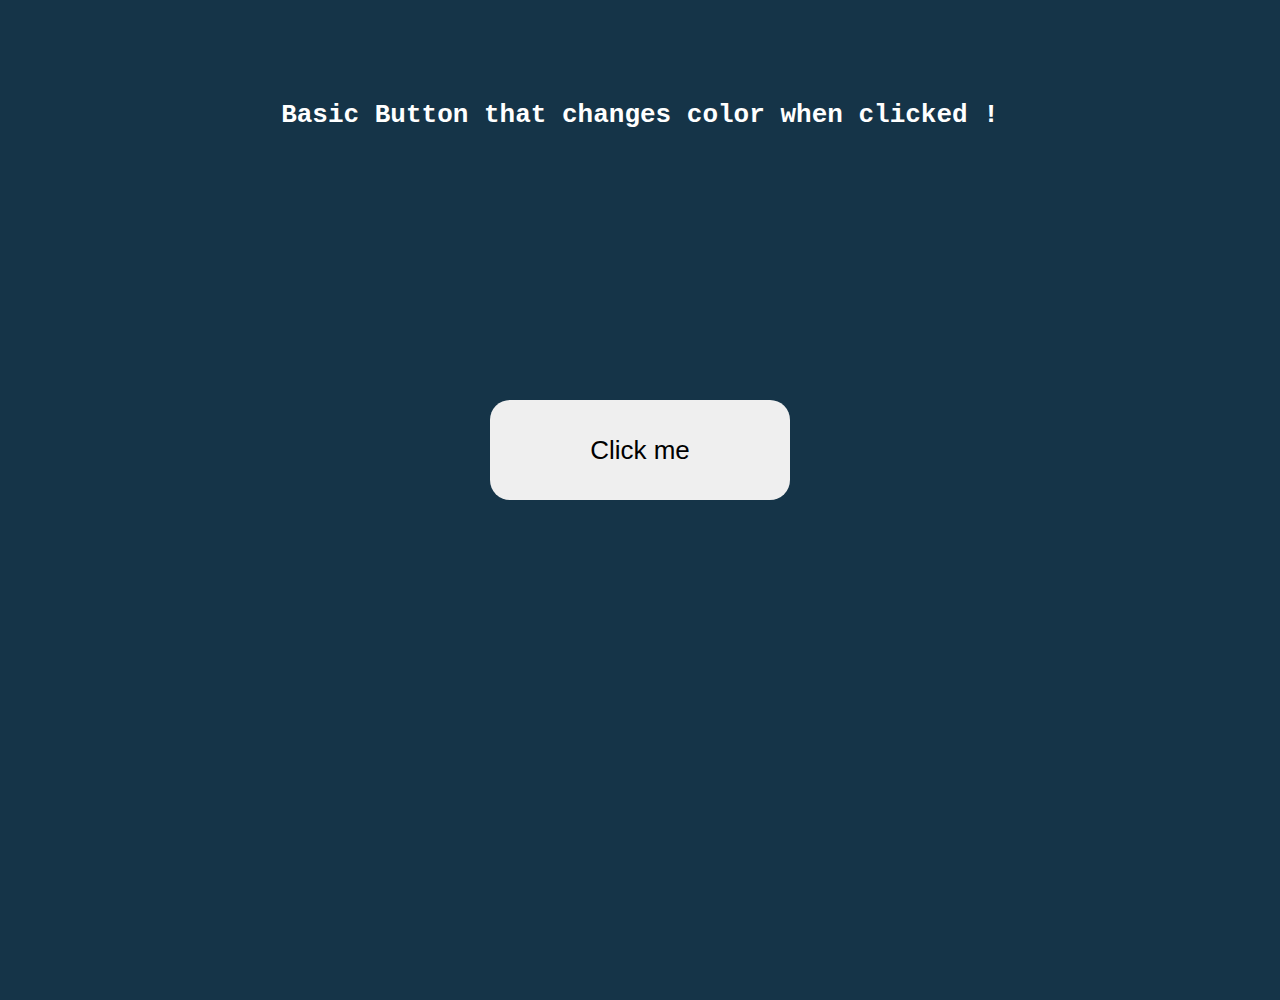
<file: Level1/Task_2/ButtonUsingJS/index.html>
<!DOCTYPE html>
<html lang="en">
<head>
    <meta charset="UTF-8">
    <meta name="viewport" content="width=device-width, initial-scale=1.0">
    <title>Document</title>
    <link rel="stylesheet" href="./style.css">
</head>
<body>

    <h1>Basic Button that changes color when clicked ! </h1>
    <button type="submit">Click me</button>

    <script src="script.js"></script>
</body>
</html>
</file>
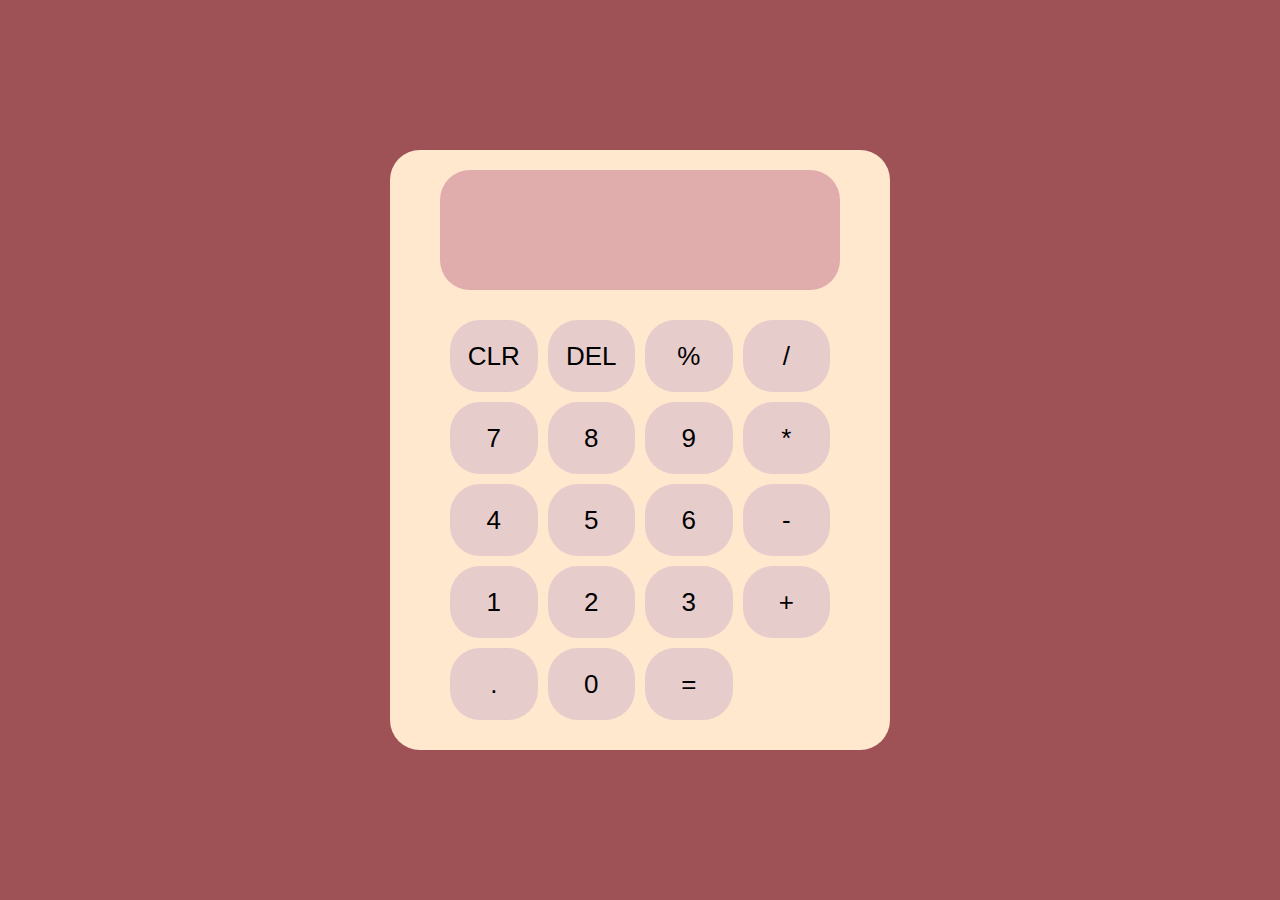
<file: Level1/Task_2/calci_JS/index.html>
<!DOCTYPE html>
<html lang="en">
<head>
    <meta charset="UTF-8">
    <meta name="viewport" content="width=device-width, initial-scale=1.0">
    <title>Calculator</title>
    <link rel="stylesheet" href="./style.css">
</head>
<body>
   <div class="main">
  <div class="ans" id="display">
    <p></p>
  </div>
  <div class="calculations">
    <button class="btn" value="CLR">CLR</button>
    <button class="btn" value="DEL">DEL</button>
    <button class="btn" value="%">%</button>
    <button class="btn" value="/">/</button>

    <button class="btn" value="7">7</button>
    <button class="btn" value="8">8</button>
    <button class="btn" value="9">9</button>
    <button class="btn" value="*">*</button>

    <button class="btn" value="4">4</button>
    <button class="btn" value="5">5</button>
    <button class="btn" value="6">6</button>
    <button class="btn" value="-">-</button>

    <button class="btn" value="1">1</button>
    <button class="btn" value="2">2</button>
    <button class="btn" value="3">3</button>
    <button class="btn" value="+">+</button>

    <button class="btn" value=".">.</button>
    <button class="btn" value="0">0</button>
    <button class="btn" value="=" class="item1">=</button>
  </div>
</div>


      <script src="script.js"></script>
</body>
</html>
</file>
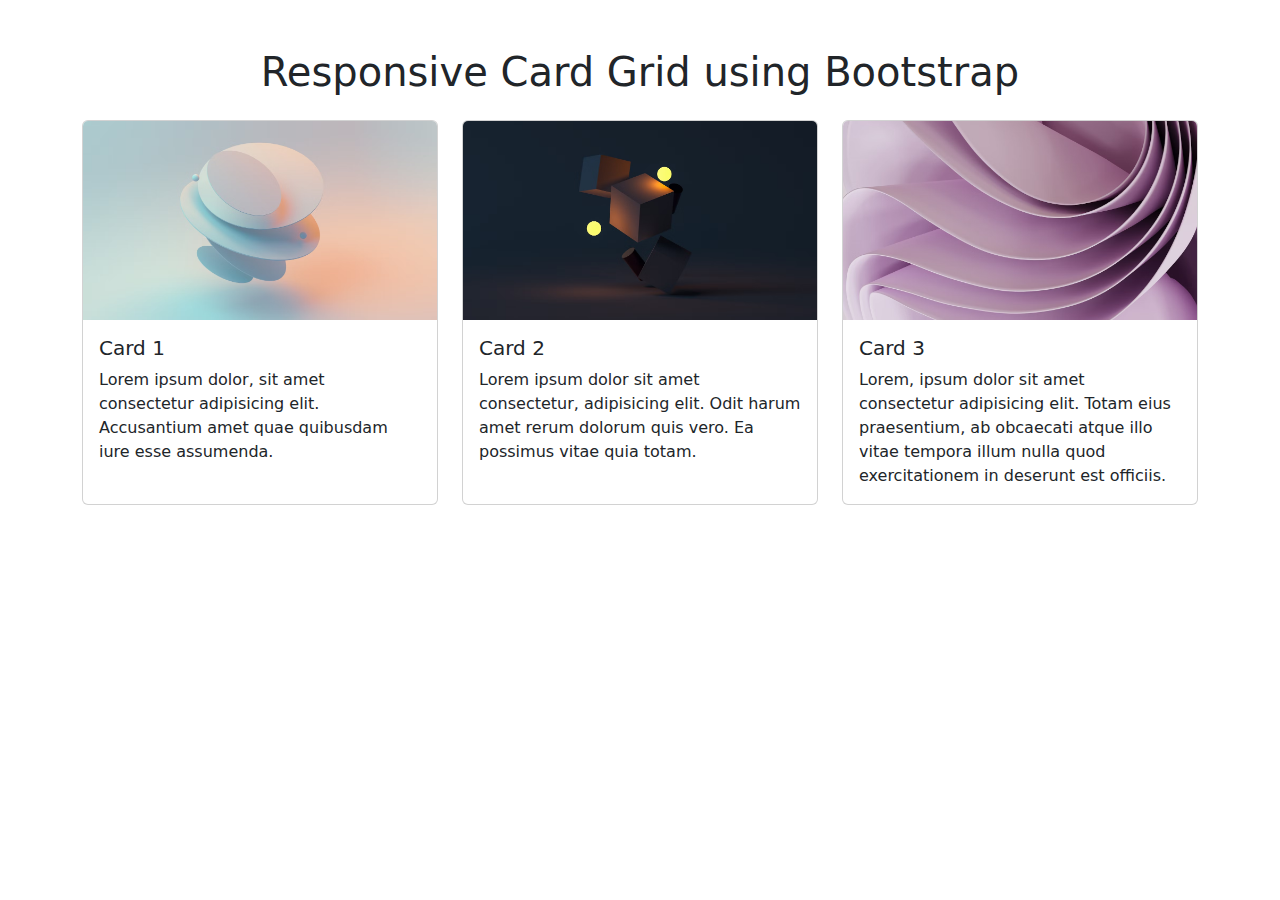
<file: Level2/Task1/Bootstrap Grid Layout/index.html>
<!DOCTYPE html>
<html lang="en">
<head>
  <meta charset="UTF-8">
  <meta name="viewport" content="width=device-width, initial-scale=1">
  <title>Responsive Grid with Bootstrap</title>
  <!-- Bootstrap CSS -->
  <link href="https://cdn.jsdelivr.net/npm/bootstrap@5.3.0/dist/css/bootstrap.min.css" rel="stylesheet">
</head>
<body>

  <div class="container mt-5">
    <h1 class="text-center mb-4">Responsive Card Grid using Bootstrap</h1>
    
    <div class="row g-4">
      <!-- Card 1 -->
      <div class="col-md-4">
        <div class="card h-100">
          <img src="./photo-1622547748225-3fc4abd2cca0.avif" class="card-img-top" alt="Image 1">
          <div class="card-body">
            <h5 class="card-title">Card 1</h5>
            <p class="card-text">Lorem ipsum dolor, sit amet consectetur adipisicing elit. Accusantium amet quae quibusdam iure esse assumenda.</p>
          </div>
        </div>
      </div>

      <!-- Card 2 -->
      <div class="col-md-4">
        <div class="card h-100">
          <img src="./photo-1622737133809-d95047b9e673.avif" class="card-img-top" alt="Image 2">
          <div class="card-body">
            <h5 class="card-title">Card 2</h5>
            <p class="card-text">Lorem ipsum dolor sit amet consectetur, adipisicing elit. Odit harum amet rerum dolorum quis vero. Ea possimus vitae quia totam.</p>
          </div>
        </div>
      </div>

      <!-- Card 3 -->
      <div class="col-md-4">
        <div class="card h-100">
          <img src="./photo-1676293963736-260e3b78e643.avif" class="card-img-top" alt="Image 3">
          <div class="card-body">
            <h5 class="card-title">Card 3</h5>
            <p class="card-text">Lorem, ipsum dolor sit amet consectetur adipisicing elit. Totam eius praesentium, ab obcaecati atque illo vitae tempora illum nulla quod exercitationem in deserunt est officiis.</p>
          </div>
        </div>
      </div>
    </div>
  </div>

  <!-- Bootstrap JS (Optional) -->
  <script src="https://cdn.jsdelivr.net/npm/bootstrap@5.3.0/dist/js/bootstrap.bundle.min.js"></script>
</body>
</html>
</file>
<file: Level1/Task_2/ButtonUsingJS/style.css>
*{
    margin:0;
    padding:0;
    box-sizing: border-box;
}
html,body{
    width:100%;
    height:100%;
    font-family:monospace;
    color:white;
    background-color: #153448;

}

button{

    width:300px;
    height:100px;
    border-radius: 20px;

   
    position:absolute;
    top:50%;
    left:50%;
    transform: translate(-50%,-50%);

    border: none;
    font-size: 2rem;
    padding:0 20px;
    
   
    transition: transform 0.1s ease-in-out;
    overflow: hidden;
}

button:active{
   transform: translate(-50%, -50%) scale(0.9);
    
}

h1{
    
    margin-top: 100px;
    width:100%;
    text-align: center;
}
</file>
<file: Level1/Task_2/calci_JS/style.css>
*{
    margin:0;
    padding:0;
    box-sizing: border-box;
}
html,body{
    width:100%;
    height:100%;
    font-family:monospace;
    color:white;
    background-color: #9F5255;

}
.main{
    width:500px;
    height:600px;
    background-color: #FFE8CD;
    border-radius: 30px;

    position: absolute;
    top:50%;
    left:50%;
    transform: translate(-50%,-50%);

    display:flex;
    align-items: center;
    justify-content: center;
    flex-direction: column;
    gap:20px;

}
.ans{
    width:80%;
    background-color: #E1ACAC;
    height:20%;
    border-radius: 30px;
    color:black;

    display:flex;
    justify-content: flex-end;
    align-items: flex-end;
    font-size: 3rem;
    overflow: hidden;
     padding: 10px 20px;    
     text-align: right;
     font-family: monospace;


    
}

.calculations{
    height:70%;
    width:80%;
    /* background-color: #A87676; */
    border-radius: 30px;

    display:grid;
    grid-template-columns: repeat(4,1fr);
    padding:10px;
    gap:10px;
   
}
.calculations button{
    border-radius: 30px;
    border:none;
}

.item1{
    grid-column: span 2;
}
.btn{
    background-color: #E7CCCC;
    font-size: 2rem;
}
</file>
